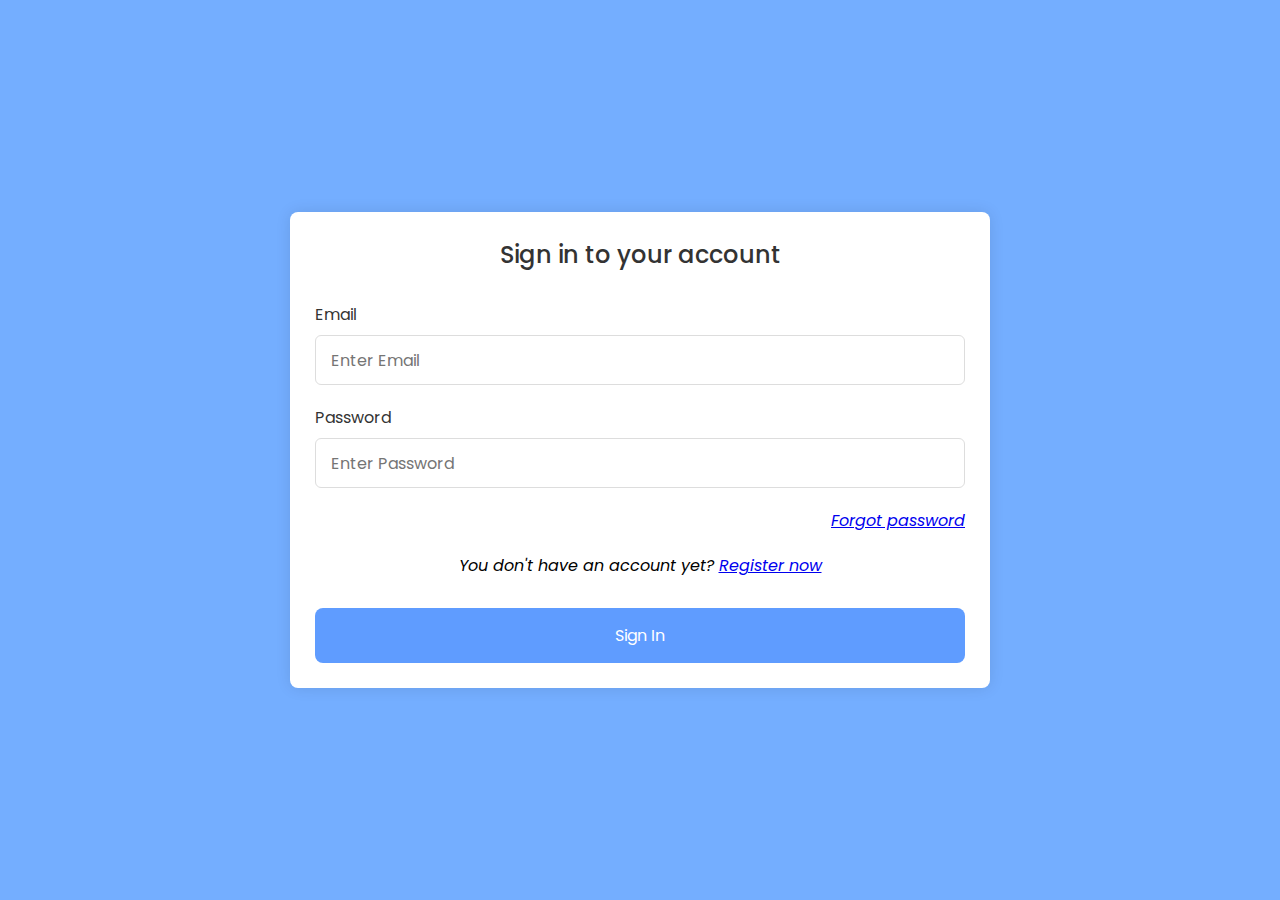
<file: index.html>
<!DOCTYPE html>
<html lang="en">

<head>
    <meta charset="UTF-8" />
    <meta name="viewport" content="width=device-width, initial-scale=1.0" />
    <meta http-equiv="X-UA-Compatible" content="ie=edge" />
    <link rel="stylesheet" href="include/form.css" />
    <style>
        /* Pop-up styles */
        .popup {
            display: none; /* Ẩn mặc định */
            position: fixed;
            top: 50%;
            left: 50%;
            transform: translate(-50%, -50%);
            background-color: white;
            padding: 20px;
            box-shadow: 0 0 10px rgba(0, 0, 0, 0.1);
            z-index: 1000;
            border-radius: 10px;
            text-align: center;
        }

        .popup.active {
            display: block; /* Hiển thị pop-up khi có class 'active' */
        }

        .popup button {
            margin-top: 10px;
            padding: 5px 10px;
            border: none;
            background-color: #4CAF50;
            color: white;
            border-radius: 5px;
            cursor: pointer;
        }

        .popup-overlay {
            display: none; /* Ẩn overlay mặc định */
            position: fixed;
            top: 0;
            left: 0;
            width: 100%;
            height: 100%;
            background: rgba(0, 0, 0, 0.5);
            z-index: 999;
        }

        .popup-overlay.active {
            display: block; /* Hiển thị overlay khi có class 'active' */
        }
    </style>
</head>

<body>
    <section class="container">
        <header>Sign in to your account</header>
        <!-- thay # bằng thành file php để xử lý form -->

        <!-- Pop-up thông báo -->
        <div class="popup-overlay" id="popup-overlay"></div>
        <div class="popup" id="popup">
            <p id="popup-message">Invalid email or password!</p>
            <button onclick="closePopup()">Close</button>
        </div>

        <form action="include/sign_in.php" method="post" class="form">
            <div class="input-box">
                <label>Email</label>
                <input type="email" name="email" placeholder="Enter Email" required />
            </div>

            <div class="input-box">
                <label>Password</label>
                <input type="password" name="password" placeholder="Enter Password" required />
            </div>

            <div style="text-align: right; padding-top: 20px;">
                <p style="font-style: italic;"><a href="forgot_pass.html">Forgot password</a></span></p>
            </div>

            <div style="text-align: center; padding-top: 20px;">
                <p style="font-style: italic;">You don't have an account yet? <a href="sign_up.html">Register now</a></span></p>
            </div>

            <button type="submit" style="border-radius: 8px;">Sign In</button>
        </form>
    </section>

    <script>
        // Hàm để hiển thị pop-up
        function showPopup(message) {
            document.getElementById('popup-message').innerText = message;
            document.getElementById('popup').classList.add('active');
            document.getElementById('popup-overlay').classList.add('active');
        }

        // Hàm để đóng pop-up
        function closePopup() {
            document.getElementById('popup').classList.remove('active');
            document.getElementById('popup-overlay').classList.remove('active');
        }

        // Kiểm tra query string để hiển thị lỗi
        window.onload = function () {
            const urlParams = new URLSearchParams(window.location.search);
            const error = urlParams.get('error');

            if (error) {
                let message = '';
                if (error === 'wrong_password') {
                    message = 'Wrong password!';
                } else if (error === 'email_not_found') {
                    message = 'Email does not exist!';
                }
                showPopup(message);
            }
        };
    </script>
</body>

</html>
</file>
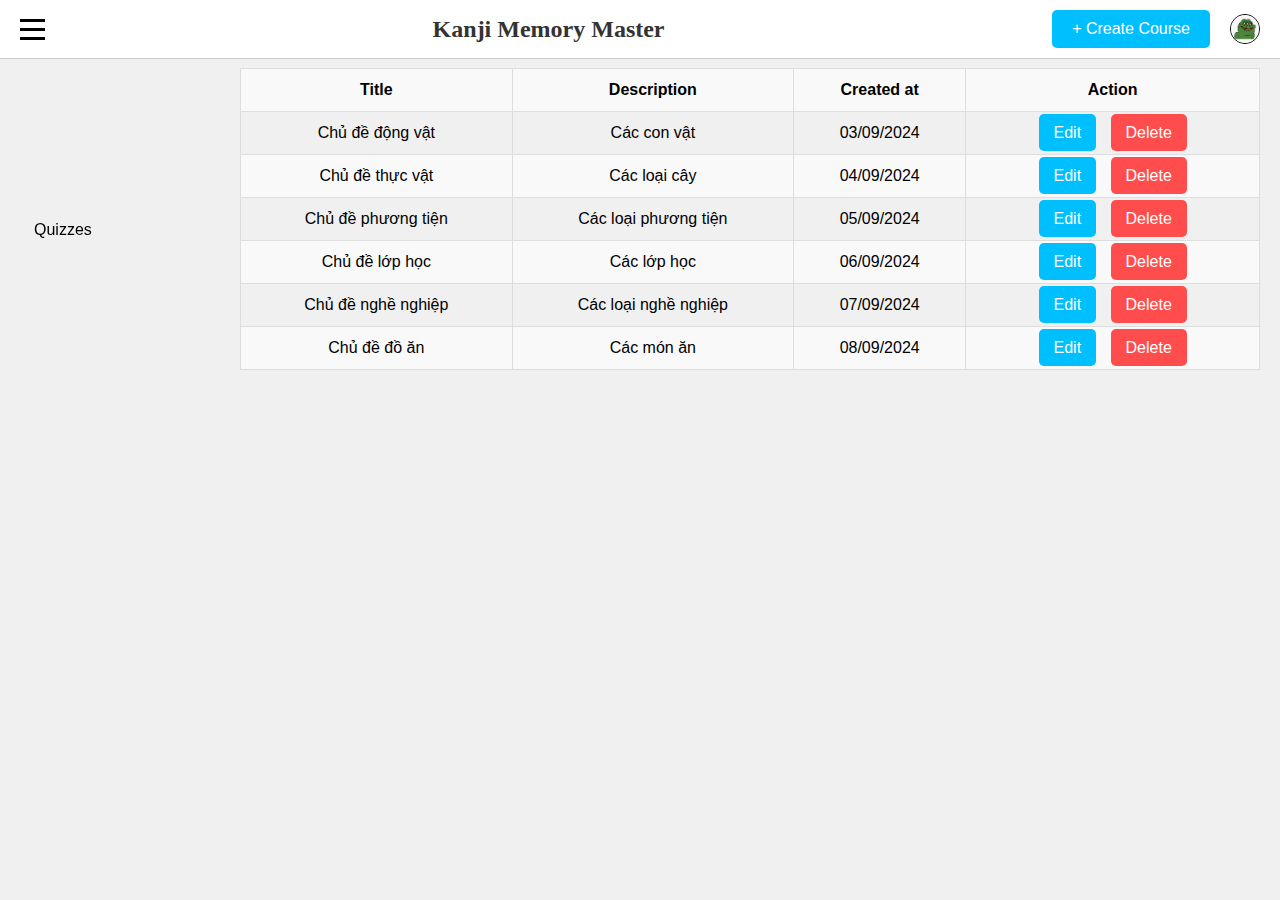
<file: ad_course.html>
<!DOCTYPE html>
<html lang="en">

<head>
    <meta charset="UTF-8">
    <meta name="viewport" content="width=device-width, initial-scale=1.0">
    <title>Kanji Memory Master</title>
    <link rel="stylesheet" href="include/HomePage.css">
    <link href="https://fonts.googleapis.com/icon?family=Material+Icons" rel="stylesheet">
    <style>
        /* CSS bổ sung cho bảng quản lý Course */
        .course-management {
            margin-left: 220px;
            padding: 20px;
        }

        table {
            width: 100%;
            border-collapse: collapse;
            margin-top: 20px;
        }

        table th, table td {
            padding: 12px 15px;
            border: 1px solid #ddd;
            text-align: center;
        }

        table th {
            background-color: #f9f9f9;
        }

        .btn {
            padding: 10px 15px;
            margin: 5px;
            border-radius: 5px;
            cursor: pointer;
            text-decoration: none;
        }

        .btn-edit {
            background-color: #00bfff;
            color: white;
        }

        .btn-delete {
            background-color: #ff4d4d;
            color: white;
        }

        .edit-course-section {
            margin-left: 220px;
            padding: 20px;
            display: none;
        }

        .edit-course-section input[type="text"] {
            width: 100%;
            padding: 10px;
            margin: 10px 0;
        }

        .btn-done {
            background-color: #2ecc71;
            color: white;
        }
    </style>
</head>

<body>
    <header>
        <div class="menu-icon" onclick="toggleMenu()">
            <div class="bar"></div>
            <div class="bar"></div>
            <div class="bar"></div>
        </div>
        <h1 class="title">Kanji Memory Master</h1>
        <a href="create_course.html"><button class="create-course">+ Create Course</button></a>
        <div class="user-icon" onclick="toggleDropdown()">
            <img style="width: 30px; height: 30px; border-radius: 50%; border: 1px solid black;" src="assets/hehe.jpg" alt="Profile Image">
            <div id="dropdown-menu" class="dropdown-menu">
                <a href="account_info.php" class="dropdown-item">
                    <span class="material-icons">person</span> Information
                </a>
                <a href="index.html" class="dropdown-item">
                    <span class="material-icons">logout</span>Log out
                </a>
            </div>
        </div>

    </header>

    <nav class="sidebar" id="sidebar">
        <ul>
            <li class="active" onclick="showSection('home')"><span class="material-icons">home</span> Home</li>
            <li onclick="showSection('library')"><span class="material-icons">folder</span> Your library</li>
            <p>Learn</p>
            <li onclick="showSection('quizzes')"><span class="material-icons">inventory_2</span> Quizzes</li>
        </ul>
    </nav>

    <main class="course-management" id="course-section">
        <h2>Course Management</h2>
        <table>
            <thead>
                <tr>
                    <th>Title</th>
                    <th>Description</th>
                    <th>Created at</th>
                    <th>Action</th>
                </tr>
            </thead>
            <tbody id="courseTableBody">
                <!-- Dữ liệu sẽ được thêm bằng JavaScript -->
            </tbody>
        </table>
    </main>

    <!-- Phần chỉnh sửa chi tiết khóa học -->
    <div class="edit-course-section" id="edit-course-section">
        <h2>Edit Course</h2>
        <label for="edit-title">Title:</label>
        <input type="text" id="edit-title"><br>
        <label for="edit-description">Description:</label>
        <input type="text" id="edit-description"><br>
        <button class="btn btn-done" onclick="saveEdit()">Done</button>
    </div>

    <script>
        let editIndex = -1;  // Biến lưu trữ chỉ số khóa học đang chỉnh sửa

        function toggleDropdown() {
            var dropdownMenu = document.getElementById("dropdown-menu");
            if (dropdownMenu.style.display === "block") {
                dropdownMenu.style.display = "none";
            } else {
                dropdownMenu.style.display = "block";
            }
        }

        // Close the dropdown when clicking outside
        window.onclick = function (event) {
            if (!event.target.closest('.user-icon')) {
                var dropdownMenu = document.getElementById("dropdown-menu");
                if (dropdownMenu.style.display === "block") {
                    dropdownMenu.style.display = "none";
                }
            }
        }

        // Toggle Sidebar Menu
        function toggleMenu() {
            var sidebar = document.getElementById("sidebar");
            sidebar.classList.toggle("active");
        }

        // Tạo dữ liệu cho bảng Course
        const courses = [
            { title: 'Chủ đề động vật', description: 'Các con vật', createdAt: '03/09/2024' },
            { title: 'Chủ đề thực vật', description: 'Các loại cây', createdAt: '04/09/2024' },
            { title: 'Chủ đề phương tiện', description: 'Các loại phương tiện', createdAt: '05/09/2024' },
            { title: 'Chủ đề lớp học', description: 'Các lớp học', createdAt: '06/09/2024' },
            { title: 'Chủ đề nghề nghiệp', description: 'Các loại nghề nghiệp', createdAt: '07/09/2024' },
            { title: 'Chủ đề đồ ăn', description: 'Các món ăn', createdAt: '08/09/2024' }
        ];

        // Hàm hiển thị danh sách khóa học
        function renderCourseTable() {
            const tableBody = document.getElementById('courseTableBody');
            tableBody.innerHTML = '';

            courses.forEach((course, index) => {
                const row = `
                    <tr>
                        <td>${course.title}</td>
                        <td>${course.description}</td>
                        <td>${course.createdAt}</td>
                        <td>
                            <a href="#" class="btn btn-edit" onclick="editCourse(${index})">Edit</a>
                            <a href="#" class="btn btn-delete" onclick="deleteCourse(${index})">Delete</a>
                        </td>
                    </tr>
                `;
                tableBody.innerHTML += row;
            });
        }

        // Hàm chuyển sang giao diện chỉnh sửa
        function editCourse(index) {
            editIndex = index;
            document.getElementById('edit-title').value = courses[index].title;
            document.getElementById('edit-description').value = courses[index].description;

            document.getElementById('course-section').style.display = 'none';
            document.getElementById('edit-course-section').style.display = 'block';
        }

        // Hàm lưu thay đổi khóa học
        function saveEdit() {
            const newTitle = document.getElementById('edit-title').value;
            const newDescription = document.getElementById('edit-description').value;

            if (newTitle && newDescription) {
                courses[editIndex].title = newTitle;
                courses[editIndex].description = newDescription;
                renderCourseTable();

                document.getElementById('edit-course-section').style.display = 'none';
                document.getElementById('course-section').style.display = 'block';
            }
        }

        // Hàm xóa khóa học
        function deleteCourse(index) {
            if (confirm('Are you sure you want to delete this course?')) {
                courses.splice(index, 1);
                renderCourseTable();
            }
        }

        // Hiển thị bảng khóa học khi trang được tải
        renderCourseTable();
    </script>
</body>

</html>
</file>
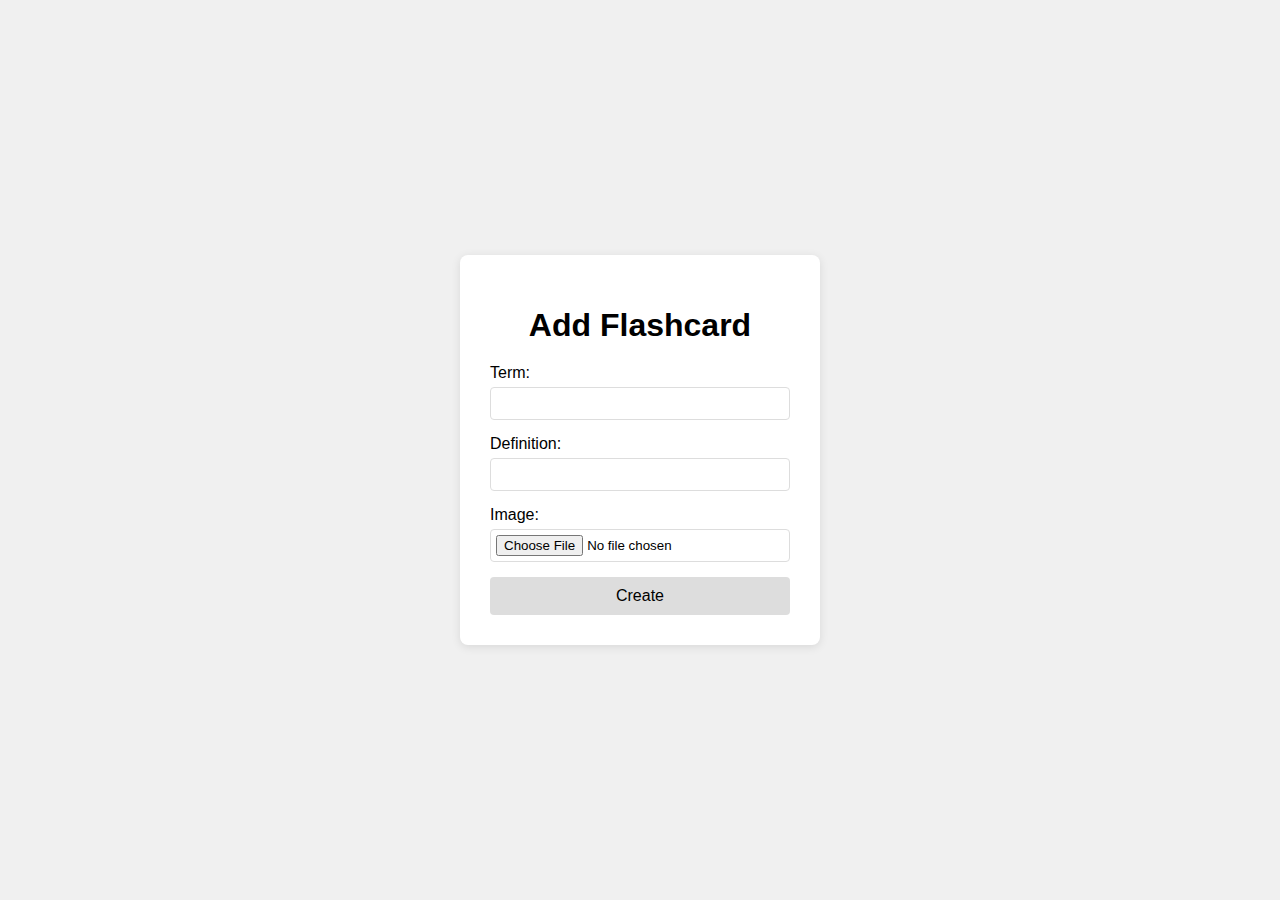
<file: add_flashcard.html>
<!DOCTYPE html>
<html lang="en">
<head>
    <meta charset="UTF-8">
    <meta name="viewport" content="width=device-width, initial-scale=1.0">
    <title>Add Flashcard - Kanji Memory Master</title>
    <style>
        body {
            font-family: Arial, sans-serif;
            display: flex;
            justify-content: center;
            align-items: center;
            height: 100vh;
            margin: 0;
            background-color: #f0f0f0;
        }
        .container {
            background-color: white;
            padding: 30px;
            border-radius: 8px;
            box-shadow: 0 2px 10px rgba(0, 0, 0, 0.1);
            width: 300px;
        }
        h1 {
            text-align: center;
            margin-bottom: 20px;
        }
        label {
            display: block;
            margin-bottom: 5px;
        }
        input[type="text"], input[type="file"] {
            width: 100%;
            padding: 8px;
            margin-bottom: 15px;
            border: 1px solid #ddd;
            border-radius: 4px;
            box-sizing: border-box;
        }
        input[type="file"] {
            padding: 5px;
        }
        .btn {
            display: block;
            width: 100%;
            padding: 10px;
            background-color: #ddd;
            color: black;
            border: none;
            border-radius: 4px;
            cursor: pointer;
            font-size: 16px;
        }
        .btn:hover {
            background-color: rgb(151, 86, 255);
        }
    </style>
</head>
<body>
    <div class="container">
        <h1>Add Flashcard</h1>
        <form id="addFlashcardForm" action="process_flashcard.php" method="POST" enctype="multipart/form-data">
            <label for="term">Term:</label>
            <input type="text" id="term" name="term" required>
             
            <label for="definition">Definition:</label>
            <input type="text" id="definition" name="definition" required>
            
            <label for="image">Image:</label>
            <input type="file" id="image" name="image" accept="image/*">
            
            <button class="btn btn-success">Create</button>
        </form>
    </div>

    <script>
        document.getElementById('addFlashcardForm').addEventListener('submit', function(e) {
        });
    </script>
</body>
</html>
</file>
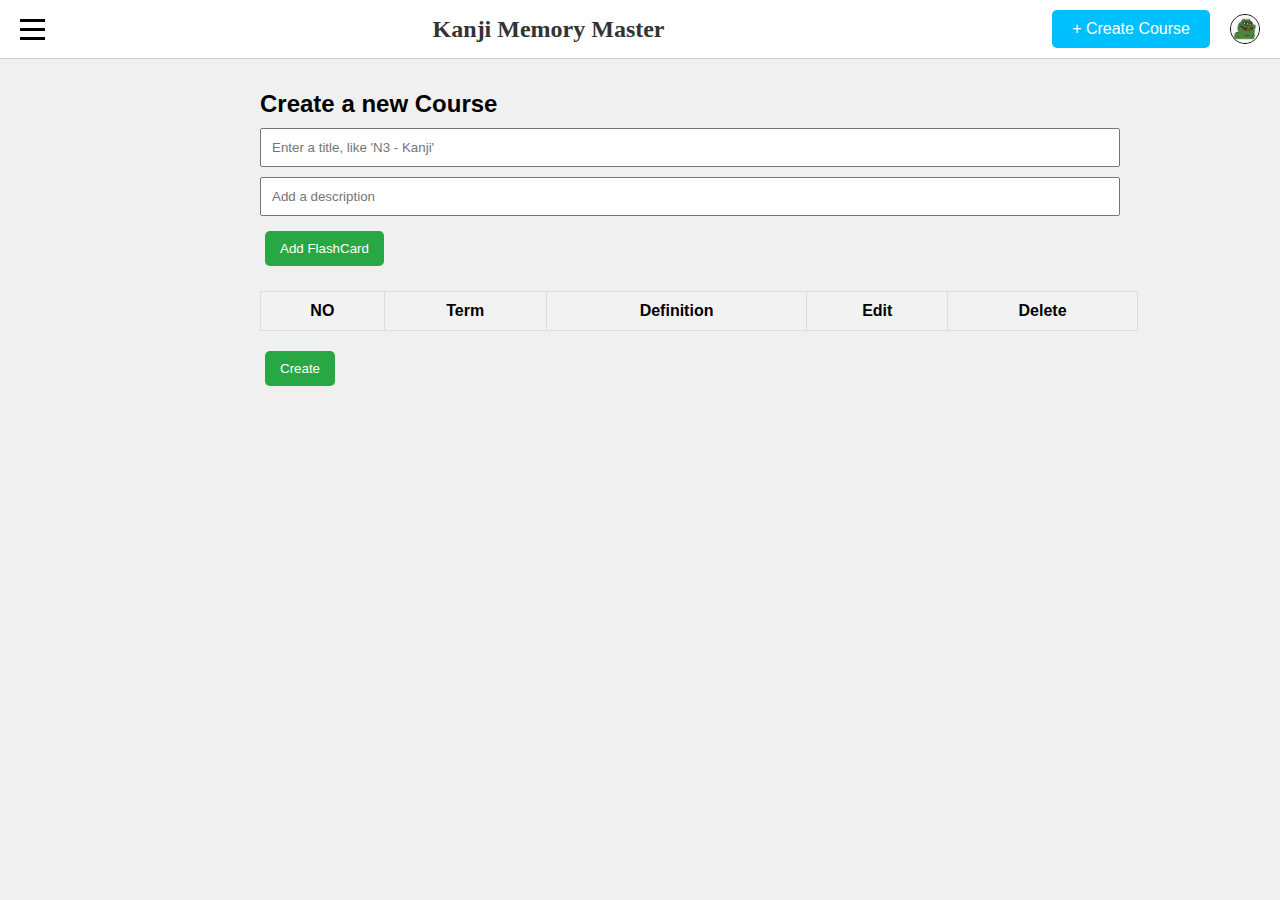
<file: create_course.html>
<!DOCTYPE html>
<html lang="en">

<head>
    <meta charset="UTF-8">
    <meta name="viewport" content="width=device-width, initial-scale=1.0">
    <title>Kanji Memory Master</title>
    <link rel="stylesheet" href="include/course.css" />
    <link rel="stylesheet" href="include/HomePage.css">
    <link href="https://fonts.googleapis.com/icon?family=Material+Icons" rel="stylesheet">

    <style>
        table {
            width: 100%;
            margin-top: 20px;
            border-collapse: collapse;
        }

        table,
        th,
        td {
            border: 1px solid black;
        }

        th,
        td {
            padding: 10px;
            text-align: center;
        }

        .icon-button {
            border: none;
            background: none;
            cursor: pointer;
            font-size: 1.2em;
        }

        .edit-input {
            width: 100%;
            padding: 5px;
        }

        .btn {
            padding: 10px 15px;
            margin: 5px;
            border-radius: 5px;
            cursor: pointer;
        }

        .btn-primary {
            background-color: #007bff;
            color: white;
        }

        .btn-success {
            background-color: #28a745;
            color: white;
        }

        .container {
            width: 100%;
            margin: auto;
        }

        header,
        nav,
        main {
            margin-bottom: 20px;
        }
    </style>
</head>

<body>
    <div class="container">
        <header>
            <div class="menu-icon" onclick="toggleMenu()">
                <div class="bar"></div>
                <div class="bar"></div>
                <div class="bar"></div>
            </div>
            <h1 class="title">Kanji Memory Master</h1>
            <a href="create_course.html"><button class="create-course">+ Create Course</button></a>
            <div class="user-icon" onclick="toggleDropdown()">
                <img style="width: 30px; height: 30px; border-radius: 50%; border: 1px solid black;"
                    src="assets/hehe.jpg" alt="Profile Image">
                <div id="dropdown-menu" class="dropdown-menu">
                    <a href="account_info.php" class="dropdown-item">
                        <span class="material-icons">person</span> Information
                    </a>
                    <a href="index.html" class="dropdown-item">
                        <span class="material-icons">logout</span>Log out
                    </a>
                </div>
            </div>
        </header>

        <nav class="sidebar" id="sidebar">
            <ul>
                <a href="HomePage.html">
                    <li class="active" onclick="showSection('home')"><span class="icon"></span> Home</li>
                </a>
                <li onclick="showSection('library')"><span class="icon"></span> Your library</li>
                <p>Learn</p>
                <li onclick="showSection('quizzes')"><span class="icon"></span> Quizzes</li>
            </ul>
        </nav>
        <main style="margin-top: 50px;">
            <div class="box">
                <h2>Create a new Course</h2>
                <input type="text" placeholder="Enter a title, like 'N3 - Kanji'">
                <input type="text" placeholder="Add a description">
                <a href="add_flashcard.html"><button class="btn btn-success" id="addFlashCardBtn">Add
                        FlashCard</button></a>

                <table>
                    <thead>
                        <tr>
                            <th>NO</th>
                            <th>Term</th>
                            <th>Definition</th>
                            <th>Edit</th>
                            <th>Delete</th>
                        </tr>
                    </thead>
                    <tbody id="flashcardTableBody">
                    </tbody>
                </table>

                <button class="btn btn-success" style="margin-top: 20px;">Create</button>
            </div>
        </main>
    </div>

    <script>
        function toggleDropdown() {
            var dropdownMenu = document.getElementById("dropdown-menu");
            dropdownMenu.style.display = dropdownMenu.style.display === "block" ? "none" : "block";
        }

        window.onclick = function (event) {
            if (!event.target.closest('.user-icon')) {
                var dropdownMenu = document.getElementById("dropdown-menu");
                if (dropdownMenu.style.display === "block") {
                    dropdownMenu.style.display = "none";
                }
            }
        }

        async function fetchFlashcards() {
            try {
                let response = await fetch('fetch_flashcard.php');
                if (!response.ok) {
                    throw new Error(`HTTP error! status: ${response.status}`);
                }

                let data = await response.json();
                if (data.error) {
                    console.error('Error:', data.error);
                    alert(data.error);
                    return;
                }

                renderTable(data);
            } catch (error) {
                console.error('Error fetching flashcards:', error);
                alert('Failed to load flashcards. Please try again later.');
            }
        }

        window.onload = fetchFlashcards;

        function renderTable(flashcards) {
            const tableBody = document.getElementById('flashcardTableBody');
            tableBody.innerHTML = '';

            if (flashcards.length === 0) {
                tableBody.innerHTML = '<tr><td colspan="5">No flashcards available.</td></tr>';
                return;
            }

            flashcards.forEach((flashcard, index) => {
                const row = `
                    <tr>
                        <td>${index + 1}</td>
                        <td><span class="term">${flashcard.term}</span></td>
                        <td><span class="definition">${flashcard.definition}</span></td>
                        <td><button class="icon-button" onclick="editFlashcard(${flashcard.flashcard_id})">✏️</button></td>
                        <td><button class="icon-button" onclick="deleteFlashcard(${flashcard.flashcard_id})">🗑️</button></td>
                    </tr>
                `;
                tableBody.innerHTML += row;
            });
        }

        function editFlashcard(flashcard_id) {
            // Redirect to the edit page with the flashcard ID as a query parameter
            window.location.href = `edit_flashcard.html?flashcard_id=${flashcard_id}`;
        }
        function deleteFlashcard(id) {
            if (confirm("Are you sure you want to delete this flashcard?")) {
                const formData = new FormData();
                formData.append('action', 'delete');
                formData.append('flashcard_id', id);  // Sending flashcard_id

                fetch('process_flashcard.php', {
                    method: 'POST',
                    body: formData
                })
                    .then(response => response.text())  // Convert the response to text or .json() for JSON
                    .then(data => {
                        console.log("Deleting flashcard with ID:", id);
                        console.log('Response from server:', data);  // Log the response from the server
                        if (data.includes('Record deleted successfully')) {  // Check for success message
                            fetchFlashcards();  // Reload the flashcards after deletion
                        } else {
                            alert('Failed to delete flashcard: ' + data);
                        }
                    })
                    .catch(error => {
                        console.error('Error:', error);  // Log any errors that occur during the fetch
                        alert('An error occurred while trying to delete the flashcard.');
                    });
            }
        }



        function toggleMenu() {
            var sidebar = document.getElementById("sidebar");
            var container = document.getElementById("container");
            sidebar.classList.toggle("active");
            container.classList.toggle("menu-active");
        }

        function showSection(section) {
            document.getElementById("home-section").style.display = "none";
            document.getElementById("library-section").style.display = "none";
            document.getElementById("quizzes-section").style.display = "none";
            document.getElementById("quiz-screen-section").style.display = "none";

            document.getElementById(section + "-section").style.display = "block";
        }
    </script>
</body>

</html>
</file>
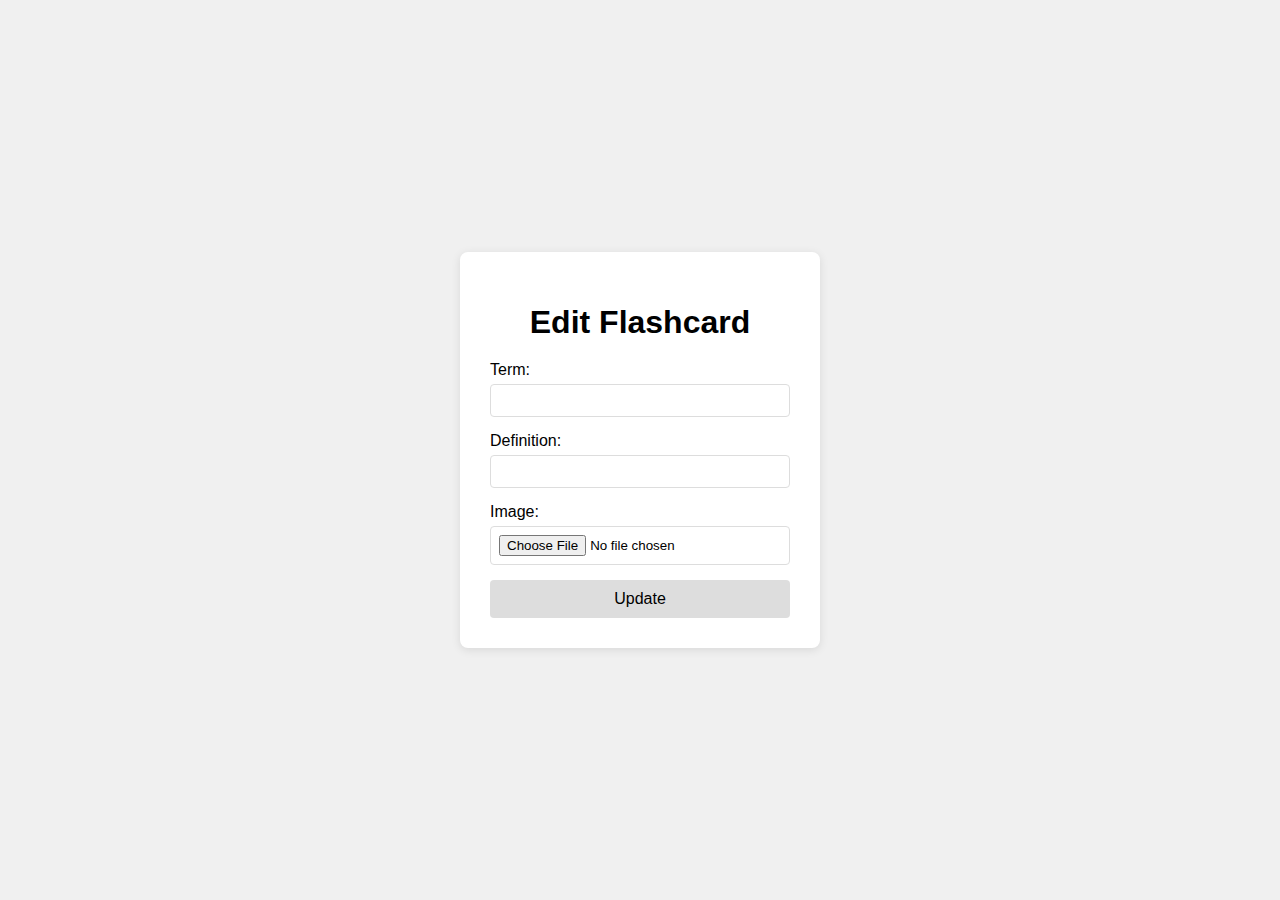
<file: edit_flashcard.html>
<!DOCTYPE html>
<html lang="en">

<head>
    <meta charset="UTF-8">
    <meta name="viewport" content="width=device-width, initial-scale=1.0">
    <title>Edit Flashcard - Kanji Memory Master</title>
    <style>
        body {
            font-family: Arial, sans-serif;
            display: flex;
            justify-content: center;
            align-items: center;
            height: 100vh;
            margin: 0;
            background-color: #f0f0f0;
        }

        .container {
            background-color: white;
            padding: 30px;
            border-radius: 8px;
            box-shadow: 0 2px 10px rgba(0, 0, 0, 0.1);
            width: 300px;
        }

        h1 {
            text-align: center;
            margin-bottom: 20px;
        }

        label {
            display: block;
            margin-bottom: 5px;
        }

        input[type="text"],
        input[type="file"] {
            width: 100%;
            padding: 8px;
            margin-bottom: 15px;
            border: 1px solid #ddd;
            border-radius: 4px;
            box-sizing: border-box;
        }

        .btn {
            display: block;
            width: 100%;
            padding: 10px;
            background-color: #ddd;
            color: black;
            border: none;
            border-radius: 4px;
            cursor: pointer;
            font-size: 16px;
        }

        .btn:hover {
            background-color: rgb(151, 86, 255);
        }
    </style>
</head>

<body>
    <div class="container">
        <h1>Edit Flashcard</h1>
        <form id="editFlashcardForm" action="process_flashcard.php" method="POST" enctype="multipart/form-data">
            <input type="hidden" id="flashcard_id" name="id"> <!-- Hidden field for flashcard ID -->
            <input type="hidden" name="action" value="edit"> <!-- Hidden field for action -->

            <label for="term">Term:</label>
            <input type="text" id="term" name="f_term" required>

            <label for="definition">Definition:</label>
            <input type="text" id="definition" name="f_definition" required>

            <label for="image">Image:</label>
            <input type="file" id="image" name="image" accept="image/*">

            <button class="btn btn-success" type="submit">Update</button>
        </form>
    </div>

    <script>
        // Get the flashcard ID from the query parameters
        const urlParams = new URLSearchParams(window.location.search);
        const flashcardId = urlParams.get('flashcard_id');

        // Fetch the existing flashcard details using the flashcard ID
        async function fetchFlashcardDetails(id) {
            try {
                const response = await fetch(`fetch_flashcard.php?id=${id}`);
                if (!response.ok) {
                    throw new Error('Failed to fetch flashcard details');
                }
                const flashcard = await response.json();
                console.log('Fetched flashcard details:', flashcard); // Debugging line

                // Populate the form fields with the current flashcard details
                document.getElementById('flashcard_id').value = flashcard.flashcard_id;
                document.getElementById('term').value = flashcard.term;
                document.getElementById('definition').value = flashcard.definition;
            } catch (error) {
                console.error('Error fetching flashcard details:', error);
                alert('Failed to load flashcard details. Please try again later.');
            }
        }

        if (flashcardId) {
            fetchFlashcardDetails(flashcardId);
        }
    </script>
</body>

</html>
</file>
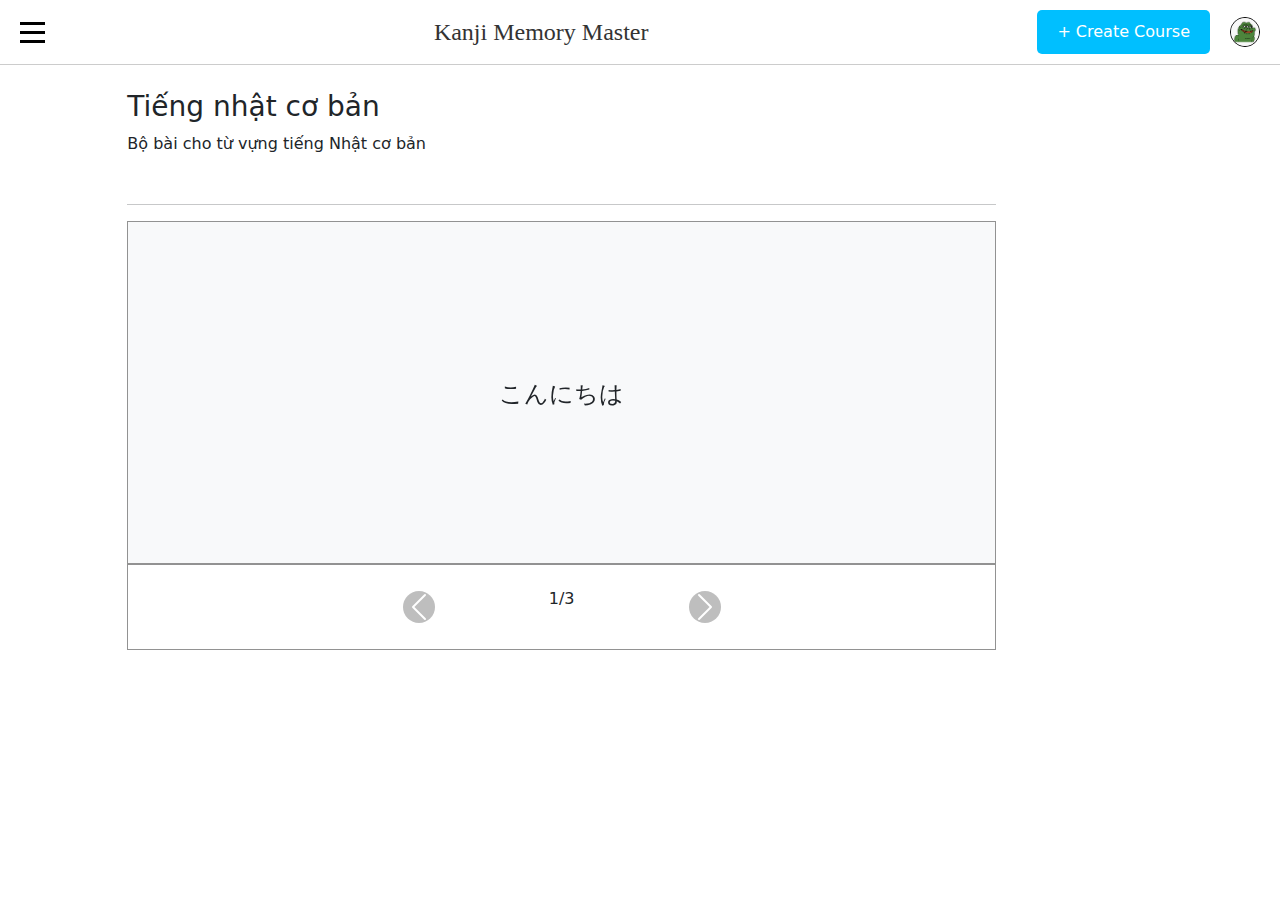
<file: flashcard.html>
<!DOCTYPE html>
<html lang="en">

<head>
    <meta charset="UTF-8">
    <meta name="viewport" content="width=device-width, initial-scale=1.0">
    <title>Kanji Memory Master</title>
    <link rel="stylesheet" href="include/HomePage.css">
    <link rel="stylesheet" href="style.css">
    <link href="https://cdn.jsdelivr.net/npm/bootstrap@5.3.3/dist/css/bootstrap.min.css" rel="stylesheet">
    <script src="https://cdn.jsdelivr.net/npm/bootstrap@5.3.3/dist/js/bootstrap.bundle.min.js"></script>
    <link rel="stylesheet" href="https://cdnjs.cloudflare.com/ajax/libs/font-awesome/5.15.4/css/all.min.css">
    <link href="https://fonts.googleapis.com/icon?family=Material+Icons" rel="stylesheet">
</head>

<style>
    .sidebar {
        position: fixed;
        left: -250px;
        top: 40px;
        width: 200px;
        height: 100%;
        background-color: #e6f7f7;
        transition: left 0.3s ease;
        z-index: 1;
    }

    .container {
        padding: 20px;
        margin-left: 0;
        transition: margin-left 0.3s ease;
        margin-top: 50px;
        /* Đẩy nội dung xuống dưới để không bị header che */
    }
</style>
<style>
    .carousel-item {
        transition: none !important;
    }
</style>
<style>
    .carousel-item {
        transition: opacity 0.5s ease-in-out;
        opacity: 0;
        position: absolute;
        width: 100%;
        top: 0;
        left: 0;
    }

    .carousel-item.active {
        opacity: 1;
        position: relative;
    }
</style>

<body>
    <header>
        <div class="menu-icon" onclick="toggleMenu()">
            <div class="bar"></div>
            <div class="bar"></div>
            <div class="bar"></div>
        </div>
        <h1 class="title">Kanji Memory Master</h1>
        <a href="create_course.html"><button class="create-course">+ Create Course</button></a>
        <div class="user-icon" onclick="toggleDropdown()">
            <img style="width: 30px; height: 30px; border-radius: 50%; border: 1px solid black;" src="assets/hehe.jpg"
                alt="Profile Image">
            <div id="dropdown-menu" class="dropdown-menu">
                <a href="account_info.php" class="dropdown-item">
                    <span class="material-icons">person</span> Information
                </a>
                <a href="index.html" class="dropdown-item">
                    <span class="material-icons">logout</span>Log out
                </a>
            </div>
        </div>
    </header>

    <nav class="sidebar" id="sidebar">
        <ul>
            <a href="HomePage.html?section=home">
                <li class="active"><span class="icon"></span> Home</li>
            </a>
            <a href="HomePage.html?section=library">
                <li><span class="icon"></span> Your library</li>
            </a>
            <p>Learn</p>
            <a href="HomePage.html?section=quizzes">
                <li><span class="icon"></span> Quizzes</li>
            </a>
        </ul>
    </nav>
    <div class="container" id="container">
        <main class="col-md-9 ms-sm-auto col-lg-10 px-md-4 content" id="main">
            <h3 id="course-title">Tiếng nhật cơ bản</h3>
            <p style="width: 100%;">Bộ bài cho từ vựng tiếng Nhật cơ bản</p>
            <p style="width: 100%;" id="course-description"></p>
            <hr>
            <div id="flashCard" class="carousel slide" data-bs-ride="carousel">
                <div class="carousel-inner" id="carousel-inner">
                    <!-- Các flashcard sẽ được hiển thị ở đây -->
                    <div class="carousel-item active">
                        <div class="flash-card">
                            <div class="font">
                                <p>こんにちは</p>
                            </div>
                            <div class="back">
                                <p>xin chào</p>
                            </div>
                        </div>
                    </div>
                    <div class="carousel-item">
                        <div class="flash-card">
                            <div class="font">
                                <p>ありがとう</p>
                            </div>
                            <div class="back">
                                <p>cảm ơn</p>
                            </div>
                        </div>
                    </div>
                    <div class="carousel-item">
                        <div class="flash-card">
                            <div class="font">
                                <p>さようなら</p>
                            </div>
                            <div class="back">
                                <p>tạm biệt</p>
                            </div>
                        </div>
                    </div>

                </div>

            </div>
            <div class="carousel-controls">
                <button class="carousel-control-prev" style="width: 30%;" type="button" data-bs-target="#flashCard"
                    data-bs-slide="prev">
                    <span class="carousel-control-prev-icon" aria-hidden="true"></span>
                    <span class="visually-hidden">Previous</span>
                </button>
                <p id="flashcard-count">1/1</p>
                <button class="carousel-control-next" style="width: 30%;" type="button" data-bs-target="#flashCard"
                    data-bs-slide="next">
                    <span class="carousel-control-next-icon" aria-hidden="true"></span>
                    <span class="visually-hidden">Next</span>
                </button>
            </div>
        </div>
    </div>



    <script>
        document.addEventListener('DOMContentLoaded', function () {
            let currentIndex = 0;
            const carouselItems = document.querySelectorAll('.carousel-item');
            const flashcardCount = document.getElementById('flashcard-count');

            function updateFlashcardCount() {
                flashcardCount.innerText = `${currentIndex + 1}/${carouselItems.length}`;
            }

            function showNextSlide() {
                carouselItems[currentIndex].classList.remove('active');
                currentIndex = (currentIndex + 1) % carouselItems.length;
                carouselItems[currentIndex].classList.add('active');
                updateFlashcardCount();
            }

            function showPrevSlide() {
                carouselItems[currentIndex].classList.remove('active');
                currentIndex = (currentIndex - 1 + carouselItems.length) % carouselItems.length;
                carouselItems[currentIndex].classList.add('active');
                updateFlashcardCount();
            }

            document.querySelector('.carousel-control-next').addEventListener('click', showNextSlide);
            document.querySelector('.carousel-control-prev').addEventListener('click', showPrevSlide);

            // Gán sự kiện click cho các flashcard để lật thẻ
            const flashCards = document.querySelectorAll('.flash-card');
            flashCards.forEach(flashCard => {
                flashCard.addEventListener('click', function () {
                    this.classList.toggle('flipped');
                });
            });

            updateFlashcardCount();
        });
    </script>

    <script>

        function toggleDropdown() {
            var dropdownMenu = document.getElementById("dropdown-menu");
            if (dropdownMenu.style.display === "block") {
                dropdownMenu.style.display = "none";
            } else {
                dropdownMenu.style.display = "block";
            }
        }

        // Close the dropdown when clicking outside
        window.onclick = function (event) {
            if (!event.target.closest('.user-icon')) {
                var dropdownMenu = document.getElementById("dropdown-menu");
                if (dropdownMenu.style.display === "block") {
                    dropdownMenu.style.display = "none";
                }
            }
        }


        // Toggle Sidebar Menu
        function toggleMenu() {
            var sidebar = document.getElementById("sidebar");
            var container = document.getElementById("container");
            sidebar.classList.toggle("active");
            container.classList.toggle("menu-active");
        }

        // Display section
        function showSection(section) {
            document.getElementById("home-section").style.display = "none";
            document.getElementById("library-section").style.display = "none";
            document.getElementById("quizzes-section").style.display = "none";
            document.getElementById("quiz-screen-section").style.display = "none";

            document.getElementById(section + "-section").style.display = "block";
        }

        // Show quiz screen
        function showQuizScreen() {
            showSection('quiz-screen');
        }

        function showQuiz(mode) {
            const quiz1 = document.getElementsByClassName("quiz1")[0]; // Sửa để lấy phần tử đầu tiên
            const quiz2 = document.getElementsByClassName("quiz2")[0]; // Sửa để lấy phần tử đầu tiên
            const takeQuizzes = document.getElementById("take-quizzes");
            const quizResults = document.getElementById("quiz-results");

            // Xóa active class khỏi cả hai nút
            quiz1.classList.remove('button-active');
            quiz2.classList.remove('button-active');

            if (mode === 'take') {
                takeQuizzes.style.display = "block";
                quizResults.style.display = "none";
                quiz1.classList.add('button-active'); // Thêm active cho nút take
            } else if (mode === 'results') {
                takeQuizzes.style.display = "none";
                quizResults.style.display = "block";
                quiz2.classList.add('button-active'); // Thêm active cho nút results
            }
        }

        // Get all option elements
        const options = document.querySelectorAll('.options div');

        // Add click event listener to each option
        options.forEach(option => {
            option.addEventListener('click', function () {
                // Remove 'selected' class from all options
                options.forEach(opt => opt.classList.remove('selected'));
                // Add 'selected' class to the clicked option
                this.classList.add('selected');
            });
        });




        // Add active class to clicked item
        const sidebarItems = document.querySelectorAll('.sidebar ul li');

        sidebarItems.forEach(item => {
            item.addEventListener('click', function () {
                sidebarItems.forEach(el => el.classList.remove('active'));
                this.classList.add('active');
            });
        });
    </script>

</body>

</html>
</file>
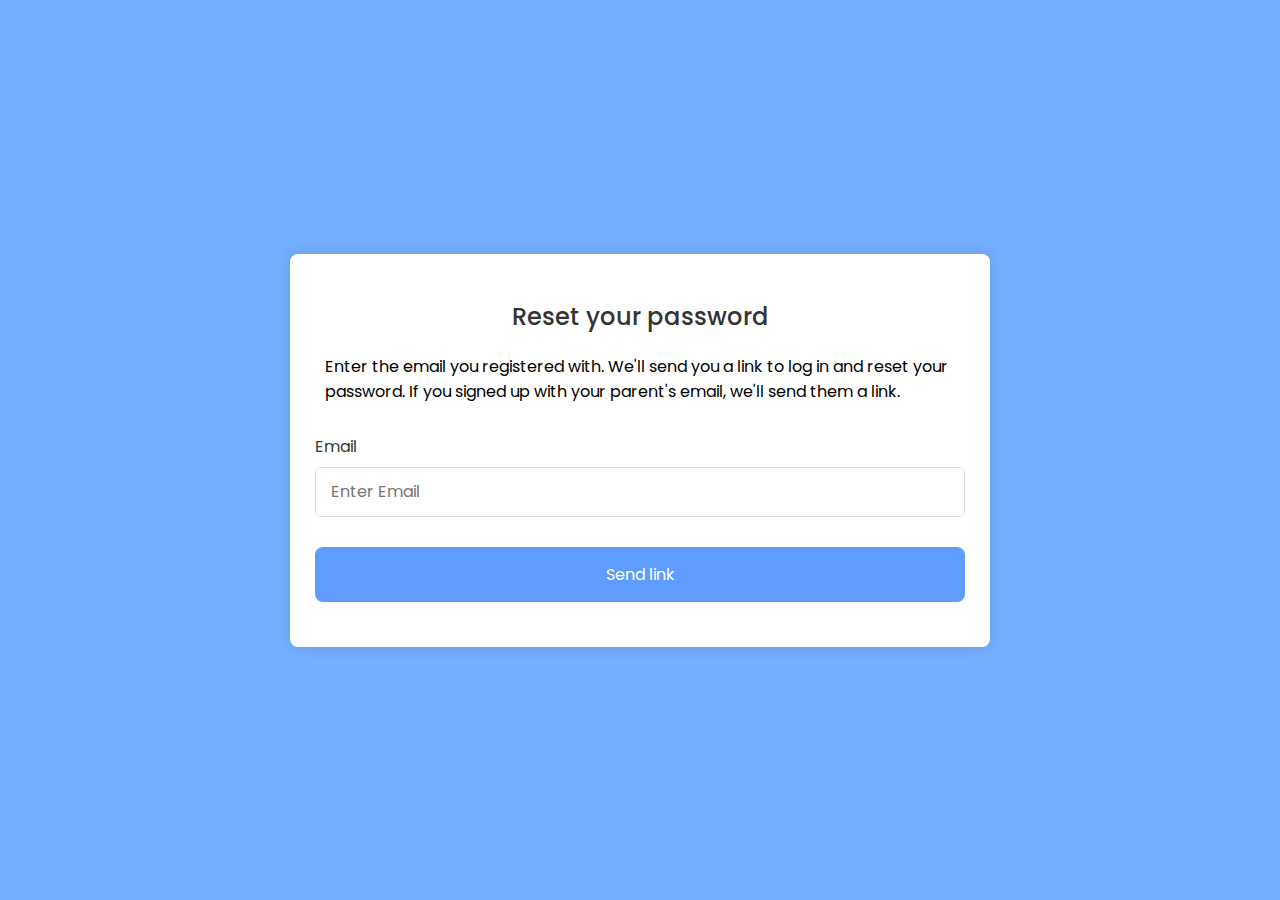
<file: forgot_pass.html>
<!DOCTYPE html>
<html lang="en">
<head>
    <meta charset="UTF-8" />
    <meta name="viewport" content="width=device-width, initial-scale=1.0" />
    <meta http-equiv="X-UA-Compatible" content="ie=edge" />
    <link rel="stylesheet" href="include/form.css" />
    <title>Reset Password</title>
</head>

<body>
    <section class="container">
        <header style="padding-top: 20px">Reset your password</header>
        <div style="padding-top: 20px; max-width: 630px; margin: 0 auto">
            <p>
                Enter the email you registered with. We'll send you a link to log in
                and reset your password. If you signed up with your parent's email,
                we'll send them a link.
            </p>
        </div>

        <!-- Form để người dùng nhập email -->
        <form id="resetPasswordForm" class="form">
            <div class="input-box">
                <label>Email</label>
                <input
                    type="text"
                    id="emailInput"
                    placeholder="Enter Email"
                    required
                />
            </div>
            <button type="button" id="sendEmailBtn" style="border-radius: 8px">
                Send link
            </button>
        </form>

        <!-- Thông báo sẽ hiển thị sau khi gửi -->
        <p id="confirmationMessage" style="color: green; padding-top: 20px"></p>
    </section>

    <!-- Script xử lý sự kiện -->
    <script>
        // Khi nhấn vào nút "Send link"
        document.getElementById("sendEmailBtn").addEventListener("click", function () {
            // Lấy giá trị email từ input
            var email = document.getElementById("emailInput").value;

            // Kiểm tra xem email có được nhập không và có định dạng hợp lệ không
            var emailPattern = /^[a-zA-Z0-9._%+-]+@gmail\.com$/; // Regex để kiểm tra email

            if (email) {
                if (emailPattern.test(email)) { // Kiểm tra định dạng email
                    // Hiển thị thông báo đã gửi link reset password
                    document.getElementById("confirmationMessage").innerHTML =
                        "A reset link has been sent to your email. Please <a href='index.html' style='color: blue; text-decoration: underline;'>click here</a> to go back to the login page.";

                    // Xóa nội dung trong ô nhập email sau khi gửi
                    document.getElementById("emailInput").value = "";
                } else {
                    // Hiển thị thông báo nếu email không hợp lệ
                    document.getElementById("confirmationMessage").textContent = "Invalid email input.";
                }
            } else {
                // Hiển thị thông báo nếu email chưa được nhập
                alert("Please enter a valid email address.");
            }
        });
    </script>
</body>
</html>
</file>
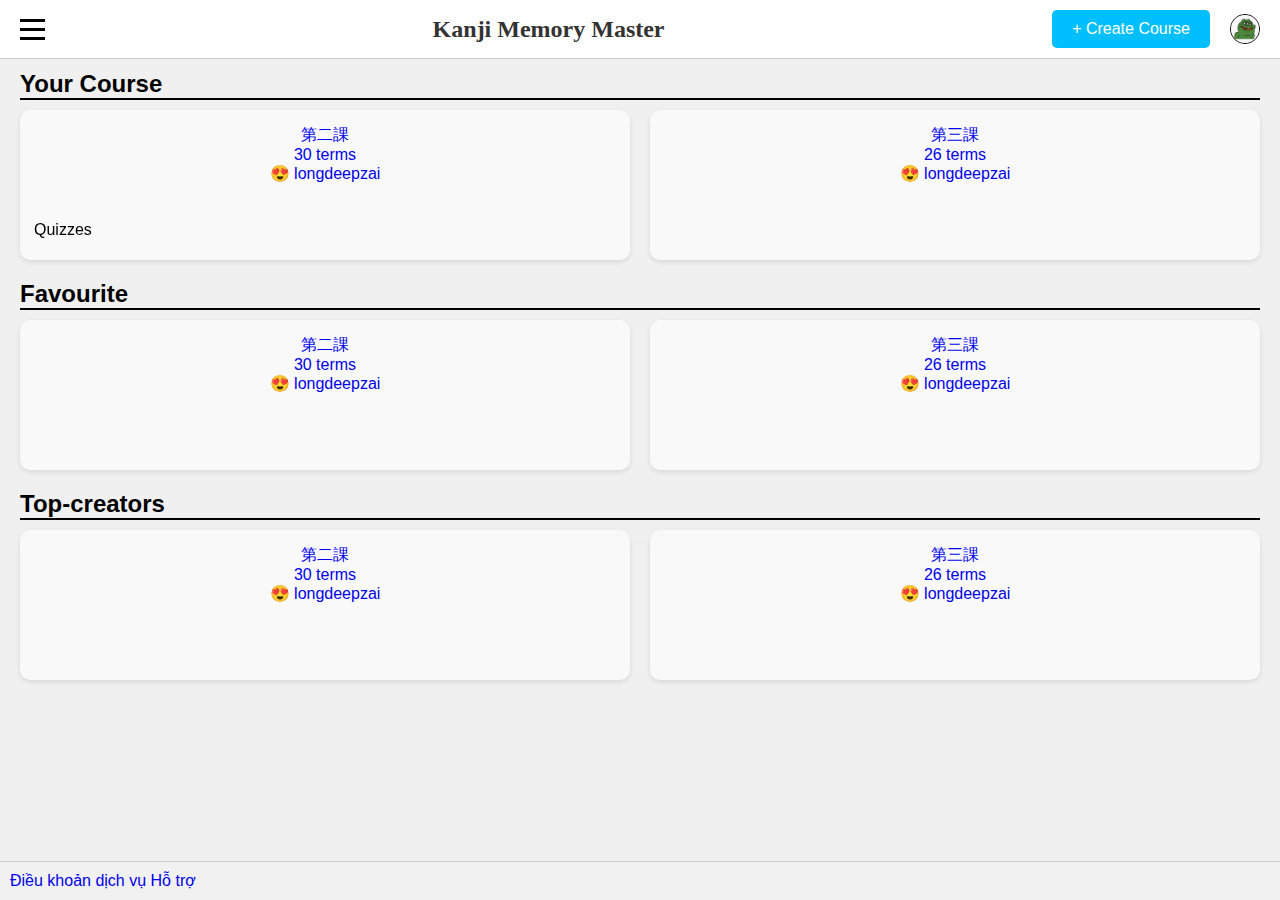
<file: HomePage.html>
<!DOCTYPE html>
<html lang="en">

<head>
    <meta charset="UTF-8">
    <meta name="viewport" content="width=device-width, initial-scale=1.0">
    <title>Kanji Memory Master</title>
    <link rel="stylesheet" href="include/HomePage.css">
    <link href="https://fonts.googleapis.com/icon?family=Material+Icons" rel="stylesheet">
</head>

<body>
    <header>
        <div class="menu-icon" onclick="toggleMenu()">
            <div class="bar"></div>
            <div class="bar"></div>
            <div class="bar"></div>
        </div>
        <h1 class="title">Kanji Memory Master</h1>
        <a href="create_course.html"><button class="create-course">+ Create Course</button></a>
        <div class="user-icon" onclick="toggleDropdown()">
            <img style="width: 30px; height: 30px; border-radius: 50%; border: 1px solid black;" src="assets/hehe.jpg"
                alt="Profile Image">
            <div id="dropdown-menu" class="dropdown-menu">
                <a href="account_info.php" class="dropdown-item">
                    <span class="material-icons">person</span> Information
                </a>
                <a href="index.html" class="dropdown-item">
                    <span class="material-icons">logout</span>Log out
                </a>
            </div>
        </div>

    </header>

    <nav class="sidebar" id="sidebar">
        <ul>
            <li class="active" onclick="showSection('home')"><span class="material-icons">home</span> Home</li>
            <li onclick="showSection('library')"><span class="material-icons">folder</span> Your library</li>
            <p>Learn</p>
            <li onclick="showSection('quizzes')"><span class="material-icons">inventory_2</span> Quizzes</li>
        </ul>
    </nav>

    <div class="container" id="container">
        <!-- Course section -->
        <main class="content" id="home-section" style="display: block;">
            <section class="course-section">
                <h2>Your Course</h2>
                <div class="course-list" id="course-list">
                    <a href="flashcard.html?deck_id=1">
                        <div class="course">第二課<br>30 terms <br>😍 longdeepzai</div>
                    </a>
                    <a href="flashcard.html?deck_id=2">
                        <div class="course">第三課<br>26 terms <br>😍 longdeepzai</div>
                    </a>
                </div>
            </section>
            <section class="favourite-section">
                <h2>Favourite</h2>
                <div class="favourite-list" id="favourite-list">
                    <a href="flashcard.html?deck_id=2">
                        <div class="course">第二課<br>30 terms <br>😍 longdeepzai</div>
                    </a>
                    <a href="flashcard.html?deck_id=3">
                        <div class="course">第三課<br>26 terms <br>😍 longdeepzai</div>
                    </a>
                </div>
            </section>
            <section class="top-creators-section">
                <h2>Top-creators</h2>
                <div class="creators-list" id="creators-list">
                    <a href="flashcard.html?deck_id=3">
                        <div class="course">第二課<br>30 terms <br>😍 longdeepzai</div>
                    </a>
                    <a href="flashcard.html?deck_id=1">
                        <div class="course">第三課<br>26 terms <br>😍 longdeepzai</div>
                    </a>
                </div>
            </section>
        </main>

        <!-- Library section  -->
        <main class="content" id="library-section" style="display: none;">
            <h2>Your Library</h2>
            <p>Content related to Your Library...</p>
        </main>

        <!-- Quizzes Section -->
        <main class="content" id="quizzes-section" style="display: none;">
            <section class="quiz-list">
                <h2>List Quizzes</h2>
                <div class="quizzes">
                    <div class="quiz-item" onclick="showQuizScreen()">Quiz 1</div>
                    <div class="quiz-item" onclick="showQuizScreen()">Quiz 2</div>
                    <div class="quiz-item" onclick="showQuizScreen()">Quiz 3</div>
                    <div class="quiz-item" onclick="showQuizScreen()">Quiz 4</div>
                    <div class="quiz-item" onclick="showQuizScreen()">Quiz 5</div>
                    <div class="quiz-item" onclick="showQuizScreen()">Quiz 6</div>
                </div>
            </section>
        </main>

        <!-- Quiz Screen -->
        <main class="content" id="quiz-screen-section" style="display: none;">
            <h2>Quiz</h2>
            <div class="quiz-header">
                <button class="quiz-tab button-active quiz1" onclick="showQuiz('take')">Take Quizzes</button>
                <button class="quiz-tab quiz2" onclick="showQuiz('results')">Show Results</button>
            </div>

            <div class="take-quizzes-body" id="take-quizzes" style="display: block;">
                <div class="quiz-detail">
                    <p>Level: N3</p>
                    <p>Questions: 1/20</p>
                    <p>Time: 15p</p>
                </div>

                <div class="quiz-question">
                    <p>Question 1: What is the Kanji for "water"?</p>
                </div>

                <div class="options">
                    <div>A: 水</div>
                    <div>B: 火</div>
                    <div>C: 土</div>
                    <div>D: 風</div>
                </div>

                <div class="quiz-footer">
                    <button>←</button>
                    <button>Submit</button>
                    <button>→</button>
                </div>
            </div>

            <div class="quiz-results" id="quiz-results" style="display: none;">
                <div class="results-table">
                    <table>
                        <thead>
                            <tr>
                                <th>STT</th>
                                <th>Exam</th>
                                <th>Point</th>
                                <th>Time</th>
                            </tr>
                        </thead>
                        <tbody>
                            <tr>
                                <td>1</td>
                                <td>Test 1</td>
                                <td>9/10</td>
                                <td>45 minute</td>
                            </tr>
                            <tr>
                                <td>2</td>
                                <td>Test 2</td>
                                <td>8/10</td>
                                <td>45 minute</td>
                            </tr>
                            <tr>
                                <td>3</td>
                                <td>Test 3</td>
                                <td>7/10</td>
                                <td>45 minute</td>
                            </tr>
                            <tr>
                                <td>4</td>
                                <td>Test 4</td>
                                <td>10/10</td>
                                <td>45 minute</td>
                            </tr>
                        </tbody>
                    </table>
                </div>
            </div>


        </main>

    </div>

    <!-- footer -->
    <footer>
        <a href="#">Điều khoản dịch vụ</a>
        <a href="#">Hỗ trợ</a>
    </footer>

    <script>
        // Function to fetch and display decks
        async function fetchDecks() {
            try {
                let response = await fetch('fetch_course.php');
                if (!response.ok) {
                    throw new Error(`HTTP error! status: ${response.status}`);
                }
                let decks = await response.json();
                displayDecks(decks);
            } catch (error) {
                console.error('Error fetching decks:', error);
            }
        }

        // Function to display decks
        function displayDecks(decks) {
            const courseList = document.getElementById('course-list');
            const favouriteList = document.getElementById('favourite-list');
            const creatorsList = document.getElementById('creators-list');
            courseList.innerHTML = '';
            favouriteList.innerHTML = '';
            creatorsList.innerHTML = '';

            decks.forEach(deck => {
                const deckElement = document.createElement('a');
                deckElement.href = `flashcard.html?deck_id=${deck.deck_id}`;
                deckElement.innerHTML = `
                    <div class="course">
                        ${deck.name}<br>${deck.term_count} terms <br>😍 ${deck.creator}
                    </div>
                `;
                courseList.appendChild(deckElement);

                // Assuming you have a way to determine favourite decks
                if (deck.is_favourite) {
                    const favouriteElement = document.createElement('a');
                    favouriteElement.href = `flashcard.html?deck_id=${deck.deck_id}`;
                    favouriteElement.innerHTML = `
                    <div class="course">${deck.name}<br>${deck.term_count} terms <br>😍 ${deck.creator}</div>
                `;
                    favouriteList.appendChild(favouriteElement);
                }

                // Assuming you have a way to determine top creators decks
                if (deck.is_top_creator) {
                    const creatorElement = document.createElement('a');
                    creatorElement.href = `flashcard.html?deck_id=${deck.deck_id}`;
                    creatorElement.innerHTML = `
                    <div class="course">${deck.name}<br>${deck.term_count} terms <br>😍 ${deck.creator}</div>
                `;
                    creatorsList.appendChild(creatorElement);
                }
            });
        }

        // Fetch and display decks on page load
        window.onload = fetchDecks;

        window.onclick = function (event) {
            if (!event.target.closest('.user-icon')) {
                var dropdownMenu = document.getElementById("dropdown-menu");
                if (dropdownMenu.style.display === "block") {
                    dropdownMenu.style.display = "none";
                }
            }
        }

    </script>
    <script>
        function toggleDropdown() {
            var dropdownMenu = document.getElementById("dropdown-menu");
            if (dropdownMenu.style.display === "block") {
                dropdownMenu.style.display = "none";
            } else {
                dropdownMenu.style.display = "block";
            }
        }

        // Close the dropdown when clicking outside
        window.onclick = function (event) {
            if (!event.target.closest('.user-icon')) {
                var dropdownMenu = document.getElementById("dropdown-menu");
                if (dropdownMenu.style.display === "block") {
                    dropdownMenu.style.display = "none";
                }
            }
        }


        // Toggle Sidebar Menu
        function toggleMenu() {
            var sidebar = document.getElementById("sidebar");
            var container = document.getElementById("container");
            sidebar.classList.toggle("active");
            container.classList.toggle("menu-active");
        }

        // Display section
        function showSection(section) {
            document.getElementById("home-section").style.display = "none";
            document.getElementById("library-section").style.display = "none";
            document.getElementById("quizzes-section").style.display = "none";
            document.getElementById("quiz-screen-section").style.display = "none";

            document.getElementById(section + "-section").style.display = "block";
        }

        // Show quiz screen
        function showQuizScreen() {
            showSection('quiz-screen');
        }

        function showQuiz(mode) {
            const quiz1 = document.getElementsByClassName("quiz1")[0]; // Sửa để lấy phần tử đầu tiên
            const quiz2 = document.getElementsByClassName("quiz2")[0]; // Sửa để lấy phần tử đầu tiên
            const takeQuizzes = document.getElementById("take-quizzes");
            const quizResults = document.getElementById("quiz-results");


            // Xóa active class khỏi cả hai nút
            quiz1.classList.remove('button-active');
            quiz2.classList.remove('button-active');

            if (mode === 'take') {
                takeQuizzes.style.display = "block";
                quizResults.style.display = "none";
                quiz1.classList.add('button-active'); // Thêm active cho nút take
            } else if (mode === 'results') {
                takeQuizzes.style.display = "none";
                quizResults.style.display = "block";
                quiz2.classList.add('button-active'); // Thêm active cho nút results
            }
        }

        window.onload = function () {
            const urlParams = new URLSearchParams(window.location.search);
            const section = urlParams.get('section') || 'home';
            showSection(section);
        }


        // Get all option elements
        const options = document.querySelectorAll('.options div');

        // Add click event listener to each option
        options.forEach(option => {
            option.addEventListener('click', function () {
                // Remove 'selected' class from all options
                options.forEach(opt => opt.classList.remove('selected'));
                // Add 'selected' class to the clicked option
                this.classList.add('selected');
            });
        });




        // Add active class to clicked item
        const sidebarItems = document.querySelectorAll('.sidebar ul li');

        sidebarItems.forEach(item => {
            item.addEventListener('click', function () {
                sidebarItems.forEach(el => el.classList.remove('active'));
                this.classList.add('active');
            });
        });
    </script>
</body>

</html>
</file>
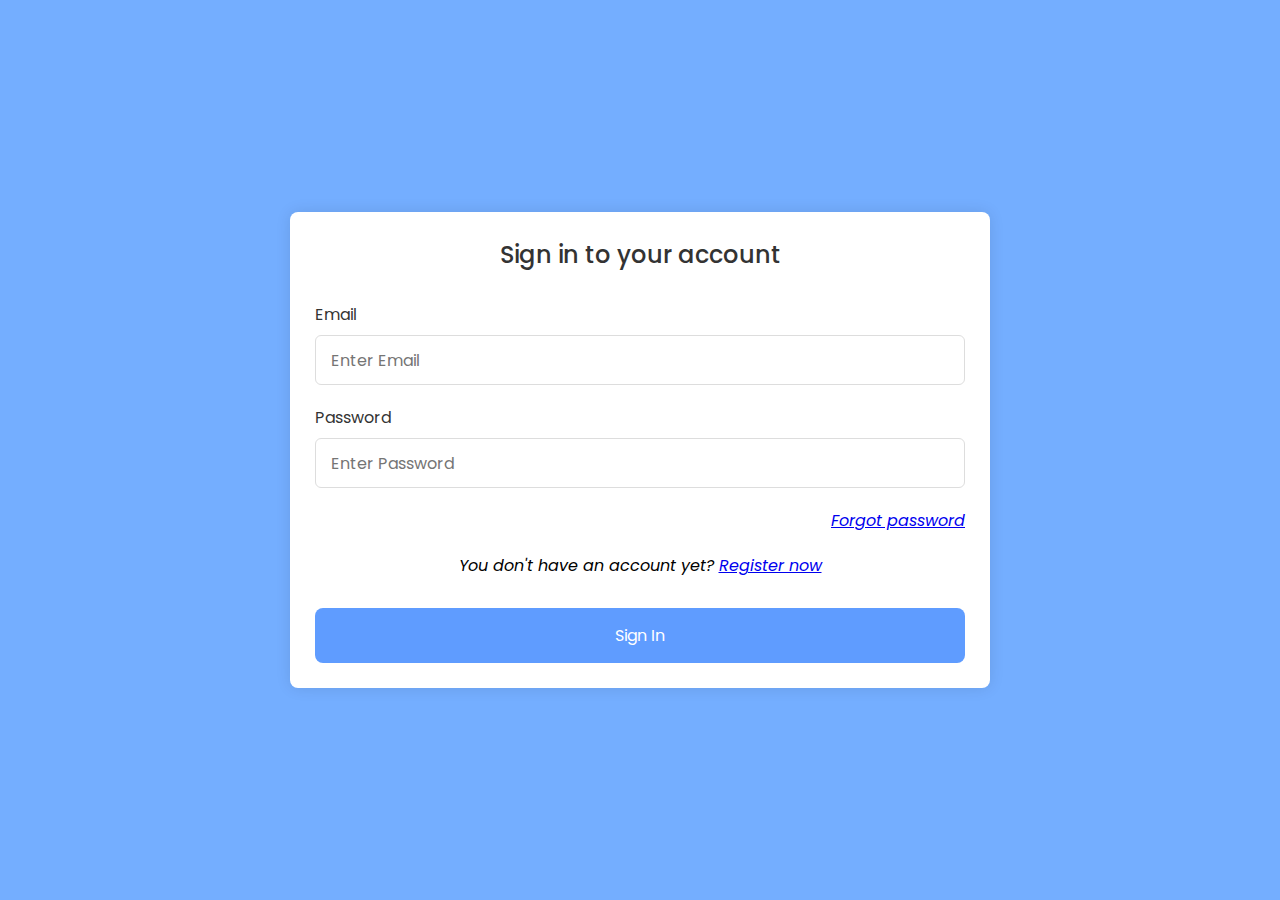
<file: sign_in.html>
<!DOCTYPE html>
<html lang="en">

<head>
    <meta charset="UTF-8" />
    <meta name="viewport" content="width=device-width, initial-scale=1.0" />
    <meta http-equiv="X-UA-Compatible" content="ie=edge" />
    <link rel="stylesheet" href="include/form.css" />
</head>

<body>
    <section class="container">
        <header>Sign in to your account</header>
        <!-- thay # bằng thành file php để xử lý form -->
        <form action="include/sign_in.php" class="form">
            <div class="input-box">
                <label>Email</label>
                <input type="email" placeholder="Enter Email" required />
            </div>

            <div class="input-box">
                <label>Password</label>
                <input type="password" placeholder="Enter Password" required />
            </div>

            <div style="text-align: right; padding-top: 20px;">
                <p style="font-style: italic;"><a href="forgot_pass.html">Forgot password</a></span></p>
            </div>

            <div style="text-align: center; padding-top: 20px;">
                <p style="font-style: italic;">You don't have an account yet? <a href="sign_up.html">Register now</a></span></p>
            </div>

            <button style="border-radius: 8px;">Sign In</button>
        </form>
    </section>
</body>

</html>
</file>
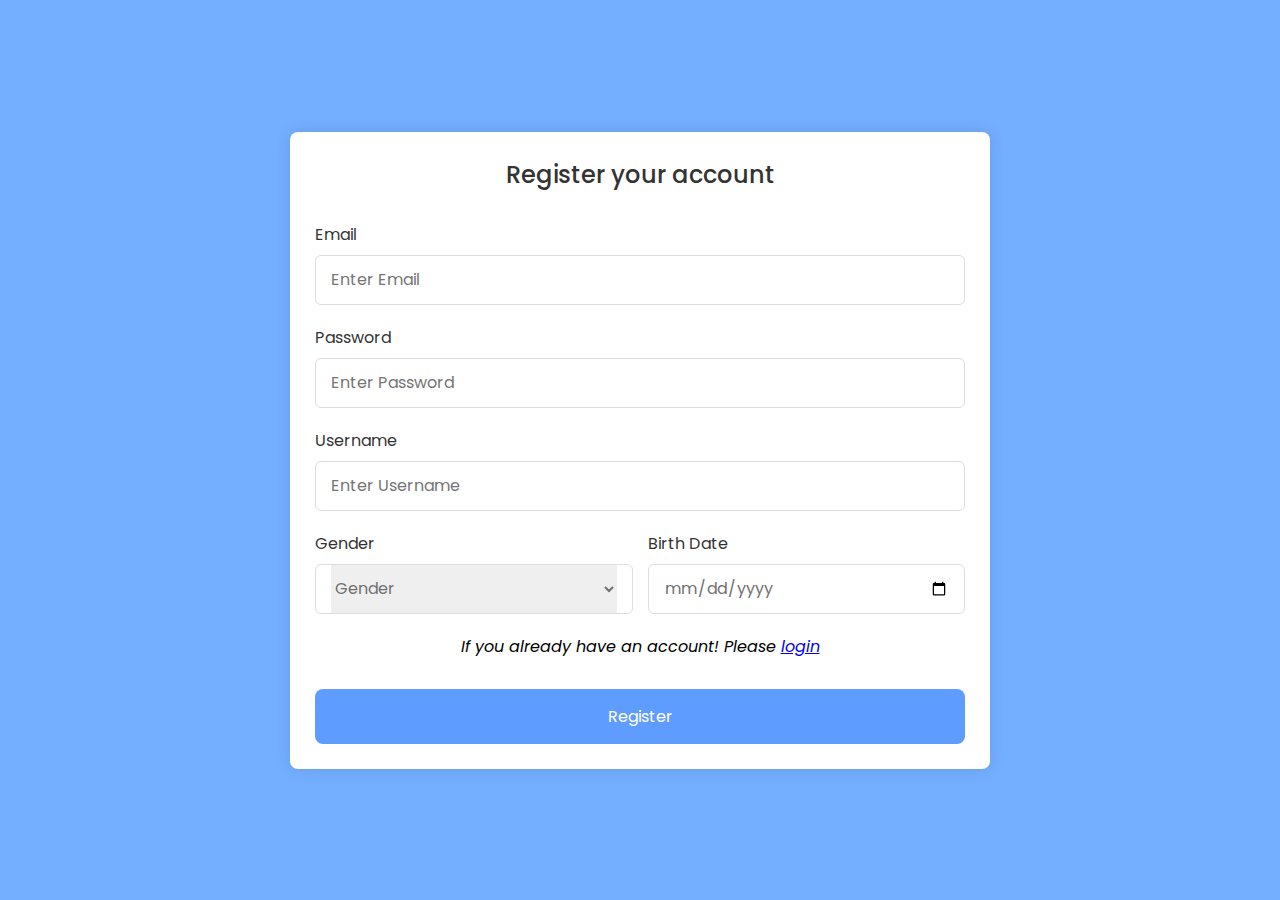
<file: sign_up.html>
<!DOCTYPE html>
<html lang="en">

<head>
    <meta charset="UTF-8" />
    <meta name="viewport" content="width=device-width, initial-scale=1.0" />
    <meta http-equiv="X-UA-Compatible" content="ie=edge" />
    <link rel="stylesheet" href="include/form.css" />
    <style>
        /* Pop-up styles */
        .popup {
            display: none; /* Ẩn mặc định */
            position: fixed;
            top: 50%;
            left: 50%;
            transform: translate(-50%, -50%);
            background-color: white;
            padding: 20px;
            box-shadow: 0 0 10px rgba(0, 0, 0, 0.1);
            z-index: 1000;
            border-radius: 10px;
            text-align: center;
        }

        .popup.active {
            display: block; /* Hiển thị pop-up khi có class 'active' */
        }

        .popup button {
            margin-top: 10px;
            padding: 5px 10px;
            border: none;
            background-color: #4CAF50;
            color: white;
            border-radius: 5px;
            cursor: pointer;
        }

        .popup .close {
            background-color: red; /* Nút đóng màu đỏ */
        }

        .popup-overlay {
            display: none; /* Ẩn overlay mặc định */
            position: fixed;
            top: 0;
            left: 0;
            width: 100%;
            height: 100%;
            background: rgba(0, 0, 0, 0.5);
            z-index: 999;
        }

        .popup-overlay.active {
            display: block; /* Hiển thị overlay khi có class 'active' */
        }
    </style>
</head>

<body>
    <section class="container">
        <header>Register your account</header>
        <form action="include/sign_up.php" method="post" class="form">
            <div class="input-box">
                <label>Email</label>
                <input type="email" name="email" placeholder="Enter Email" required />
            </div>

            <div class="input-box">
                <label>Password</label>
                <input type="password" name="password" placeholder="Enter Password" required />
            </div>

            <div class="input-box">
                <label>Username</label>
                <input type="text" name="username" placeholder="Enter Username" required />
            </div>

            <div class="column">
                <div class="input-box">
                    <label>Gender</label>
                    <div class="select-box">
                        <select name="gender" required>
                            <option hidden>Gender</option>
                            <option>Male</option>
                            <option>Female</option>
                        </select>
                    </div>
                </div>
                <div class="input-box">
                    <label>Birth Date</label>
                    <input type="date" name="date_of_birth" placeholder="Enter birth date" required />
                </div>
            </div>

            <div style="text-align: center; padding-top: 20px;">
                <p style="font-style: italic;">If you already have an account! Please <a href="index.html">login</a></p>
            </div>

            <button type="submit" style="border-radius: 8px;">Register</button>
        </form>
    </section>

    <!-- Pop-up thông báo -->
    <div class="popup-overlay" id="popup-overlay"></div>
    <div class="popup" id="popup">
        <p id="popup-message">Đăng ký thành công!</p>
        <button id="popup-button" style="border-radius: 8px;" onclick="handlePopupButtonClick()">Return to sign in page</button>
    </div>

    <script>
        // Hàm để hiển thị pop-up
        function showPopup(message, isError = false) {
            document.getElementById('popup-message').innerText = message;
            document.getElementById('popup').classList.add('active');
            document.getElementById('popup-overlay').classList.add('active');

            const button = document.getElementById('popup-button');
            button.innerText = isError ? 'Close' : 'Return to sign in page';
            button.classList.toggle('close', isError);
            button.onclick = isError ? closePopup : redirectToSignIn;
        }

        // Hàm để đóng pop-up
        function closePopup() {
            document.getElementById('popup').classList.remove('active');
            document.getElementById('popup-overlay').classList.remove('active');
        }

        // Hàm để chuyển hướng đến trang đăng nhập
        function redirectToSignIn() {
            window.location.href = 'index.html';
        }

        // Kiểm tra query string để hiển thị thông báo
        window.onload = function () {
            const urlParams = new URLSearchParams(window.location.search);
            const success = urlParams.get('success');
            const error = urlParams.get('error');

            if (success === 'registration_complete') {
                showPopup('Sign up successfully!');
            } else if (error === 'email_exists') {
                showPopup('Email already exists!', true);
            }
        };
    </script>
</body>

</html>
</file>
<file: include/form.css>
/* Import Google font - Poppins */
@import url("https://fonts.googleapis.com/css2?family=Poppins:wght@200;300;400;500;600;700&display=swap");
* {
  margin: 0;
  padding: 0;
  box-sizing: border-box;
  font-family: "Poppins", sans-serif;
}
body {
  min-height: 100vh;
  display: flex;
  align-items: center;
  justify-content: center;
  padding: 20px;
  background: rgb(116, 174, 255);
}
.container {
  position: relative;
  max-width: 700px;
  width: 100%;
  background: #fff;
  padding: 25px;
  border-radius: 8px;
  box-shadow: 0 0 15px rgba(0, 0, 0, 0.1);
}
.container header {
  font-size: 1.5rem;
  color: #333;
  font-weight: 500;
  text-align: center;
}
.container .form {
  margin-top: 30px;
}
.form .input-box {
  width: 100%;
  margin-top: 20px;
}
.input-box label {
  color: #333;
}
.form :where(.input-box input, .select-box) {
  position: relative;
  height: 50px;
  width: 100%;
  outline: none;
  font-size: 1rem;
  color: #707070;
  margin-top: 8px;
  border: 1px solid #ddd;
  border-radius: 6px;
  padding: 0 15px;
}
.input-box input:focus {
  box-shadow: 0 1px 0 rgba(0, 0, 0, 0.1);
}
.form .column {
  display: flex;
  column-gap: 15px;
}
.form .gender-box {
  margin-top: 20px;
}
.gender-box h3 {
  color: #333;
  font-size: 1rem;
  font-weight: 400;
  margin-bottom: 8px;
}
.form :where(.gender-option, .gender) {
  display: flex;
  align-items: center;
  column-gap: 50px;
  flex-wrap: wrap;
}
.form .gender {
  column-gap: 5px;
}
.gender input {
  accent-color: rgb(88, 152, 255);
}
.form :where(.gender input, .gender label) {
  cursor: pointer;
}
.gender label {
  color: #707070;
}

.select-box select {
  height: 100%;
  width: 100%;
  outline: none;
  border: none;
  color: #707070;
  font-size: 1rem;
}
.form button {
  height: 55px;
  width: 100%;
  color: #fff;
  font-size: 1rem;
  font-weight: 400;
  margin-top: 30px;
  border: none;
  cursor: pointer;
  transition: all 0.2s ease;
  background: rgb(95, 156, 255);
}
.form button:hover {
  background: rgb(88, 56, 250);
}
.go-back-to-login-page {
  height: 30px;
  width: 20%;
  position: absolute;
  top: 5px;
  right: 25px;
  color: #fff;
  font-size: 1rem;
  font-weight: 400;
  border: none;
  cursor: pointer;
  transition: all 0.2s ease;
  background: rgb(106, 219, 251);
}
.go-back-to-login-page:hover {
  background: rgb(59, 147, 172);
}

/*Responsive*/
@media screen and (max-width: 500px) {
  .form .column {
    flex-wrap: wrap;
  }
  .form :where(.gender-option, .gender) {
    row-gap: 15px;
  }
}
</file>
<file: include/HomePage.css>
* {
    margin: 0;
    padding: 0;
    box-sizing: border-box;
}

body {
    font-family: Arial, sans-serif;
    background-color: #f0f0f0;
    height: 100%;
    margin: 0;
    padding: 0;
    display: flex;
    flex-direction: column;
}

a {
    text-decoration: none !important;
}

header {
    display: flex;
    justify-content: space-between;
    align-items: center;
    padding: 10px 20px;
    background-color: white;
    border-bottom: 1px solid #ccc;
    position: fixed; 
    top: 0;
    left: 0;
    width: 100%; 
    z-index: 2; 
}


.title {
    font-family: 'Comic Sans MS', cursive;
    font-size: 1.5em;
    color: #333;
    margin: 0 auto; 
}

.create-course {
    background-color: #00bfff;
    color: white;
    padding: 10px 20px;
    border: none;
    border-radius: 5px;
    font-size: 16px;
    cursor: pointer;
    margin-right: 20px; 
}

.user-icon {
    width: 30px;
    height: 30px;
    background-color: #ccc;
    border-radius: 50%;
    position: relative;
    cursor: pointer;
}

.dropdown-menu {
    display: none;
    position: absolute;
    top: 35px;
    right: 0;
    background-color: white;
    box-shadow: 0 2px 5px rgba(0, 0, 0, 0.2);
    border-radius: 5px;
    overflow: hidden;
    z-index: 2;
}

.dropdown-item {
    padding: 10px 20px;
    display: flex;
    align-items: center;
    justify-content: center;
    color: #333;
    text-decoration: none;
}

.material-icons {
    margin-right: 10px;
}

.dropdown-item:hover {
    background-color: #f0f0f0;
}

.dropdown-item:first-child {
    border-bottom: 1px solid #333;
}


.menu-icon {
    display: flex;
    flex-direction: column;
    cursor: pointer;
    z-index: 3;
}

.menu-icon .bar {
    width: 25px;
    height: 3px;
    background-color: black;
    margin: 3px 0;
}

.sidebar {
    position: fixed;
    left: -250px;
    top: 40px;
    width: 200px;
    height: 100%;
    background-color: #e6f7f7;
    transition: left 0.3s ease;
    z-index: 1;
}

.sidebar.active {
    left: 0;
}

.sidebar ul {
    list-style-type: none;
    padding-top: 20px;
}

.sidebar li {
    padding: 10px 0 10px 10px;
    cursor: pointer;
    display: flex;
    align-items: center;
}

.sidebar p {
    border-top: 2px solid black;
    text-align: left;
    margin: 15px 0;
    padding: 10px 0 0 10px;
    font-weight: bold;
}

.sidebar li.active {
    background-color: #00e4e4;
    border-radius: 10px;
    padding-left: 10px;
}

.sidebar ul li {
    cursor: pointer;
    padding: 10px;
    transition: background-color 0.3s ease;
}

.sidebar ul li:hover {
    background-color: #00bfff;
}

.sidebar ul li.active {
    background-color: #007bff;
    color: white;
}

.icon {
    width: 24px;
    height: 24px;
    background-color: #000;
    margin-right: 10px;
}

.container {
    padding: 20px;
    margin-left: 0;
    transition: margin-left 0.3s ease;
    margin-top: 50px; /* Đẩy nội dung xuống dưới để không bị header che */
}


.container.menu-active {
    margin-left: 200px;
}

.course-section,
.favourite-section,
.top-creators-section {
    margin-bottom: 20px;
}

.course-section h2,
.favourite-section h2,
.top-creators-section h2 {
    border-bottom: 2px solid black;
}

h2 {
    margin-bottom: 10px;
}

.course-list,
.favourite-list,
.creators-list {
    display: grid;
    grid-template-columns: repeat(2, 1fr);
    gap: 20px;
}

.course,
.favourite,
.creator {
    background-color: #f9f9f9;
    padding: 15px;
    border-radius: 10px;
    box-shadow: 0 2px 5px rgba(0, 0, 0, 0.1);
    height: 150px;
    text-align: center;
}

.quiz-list h2 {
    font-size: 24px;
    margin-bottom: 10px;
    border-bottom: 2px solid #000;
}

.quizzes {
    display: grid;
    grid-template-columns: repeat(2, 1fr);
    row-gap: 40px;
    column-gap: 20px;
}

.quiz-item {
    background-color: #f9f9f9;
    height: 150px;
    border-radius: 8px;
    box-shadow: 0px 2px 5px rgba(0, 0, 0, 0.1);
    justify-content: center;
    align-items: center;
    cursor: pointer;
}

/* Quiz screen layout */
#quiz-screen-section {
    background-color: #F5F5F5;
    padding: 20px;
    border-radius: 10px;
    box-shadow: 0 2px 10px rgba(0, 0, 0, 0.1);
    width: 900px;
    height: 580px;
    margin: 20px auto;
}

#quiz-screen-section h2 {
    padding-bottom: 15px;
    border-bottom: 1px solid #000000;
    margin-bottom: 20px;
}

.quiz-header {
    display: flex;
    justify-content: space-between;
    margin-bottom: 15px;
}



.quiz-header button {
    background-color: #e0e0e0;
    color: black;
    border: none;
    padding: 10px 20px;
    border-radius: 5px;
    cursor: pointer;
    font-size: 16px;
}

.quiz-header button:hover {
    background-color: #1381C1;
}

.button-active {
    background-color: #007bff !important;
    color: #ddd !important;
}



.take-quizzes-body {
    background-color: white;
    padding: 20px;
    border-radius: 10px;
    border: 1px solid #ddd;
    text-align: center;
    margin-bottom: 20px;
}

.take-quizzes-body .quiz-detail p {
    width: 150px;
    height: 40px;
    border-radius: 8px;
    border: 1px solid #000;
    font-size: 18px;
    margin-bottom: 10px;
    display: flex;
    justify-content: center;
    align-items: center;
    box-shadow: 0 2px 5px rgba(0, 0, 0, 0.1);
}

.take-quizzes-body .quiz-question p {
    width: 820px;
    height: 40px;
    border-radius: 8px;
    border: 1px solid #000;
    font-size: 18px;
    display: flex;
    justify-content: left;
    align-items: center;
    padding: 15px;
    margin-bottom: 120px;
    box-shadow: 0 2px 5px rgba(0, 0, 0, 0.1);
}

.take-quizzes-body .quiz-detail {
    display: flex;
    justify-content: space-between;
}

.options {
    justify-content: space-between;
    margin: 20px 0;
    display: grid;
    grid-template-columns: repeat(2, 1fr);
    gap: 20px;
}

.options div {
    width: 400px;
    background-color: #f0f0f0;
    padding: 15px;
    border-radius: 5px;
    border: 1px solid #ddd;
    cursor: pointer;
    text-align: left;
    transition: background-color 0.3s, border-color 0.3s;
}

.options div:hover {
    background-color: #e0e0e0;
    border-color: #ccc;
}

.options div.selected {
    background-color: #007bff; 
    color: white;
    border-color: #0056b3; 
}

.quiz-footer {
    display: flex;
    justify-content: space-between;
}

.quiz-footer button {
    background-color: #1EA7FD;
    color: white;
    border: none;
    padding: 10px 20px;
    border-radius: 5px;
    cursor: pointer;
    font-size: 16px;
}

.quiz-footer button:hover {
    background-color: #1381C1;
}

.quiz-footer .submit-btn {
    background-color: #4CAF50;
    margin: 0 auto;
    display: block;
}

.quiz-footer .submit-btn:hover {
    background-color: #45A049;
}



/* take-result */


.results-table {
    width: 100%;
    margin-top: 20px;
    display: flex;
    justify-content: center;
}

table {
    border-collapse: collapse;
    width: 100%;
    margin: 0 auto;
    text-align: center;
}

table th, table td {
    border: 1px solid #ddd;
    padding: 8px;
}

table th {
    background-color: #f2f2f2;
    font-weight: bold;
}

table tr:nth-child(even) {
    background-color: #f9f9f9;
}

table tr:hover {
    background-color: #f1f1f1;
}

table th, table td {
    text-align: center;
    padding: 10px;
}



footer {
    background-color: #f1f1f1;
    text-align: left;
    padding: 10px;
    position: fixed;
    width: 100%;
    z-index: 1;
    bottom: 0;
    border-top: 1px solid #ccc;
}
</file>
<file: include/course.css>
body {
    font-family: Arial, sans-serif;
    margin: 0;
    padding: 0;
}

header {
    display: flex;
    justify-content: space-between;
    align-items: center;
    padding: 10px 20px;
    background-color: white;
    border-bottom: 1px solid #ccc;
    position: relative;
    z-index: 2;
    margin-bottom: 40px;
}
nav {
    width: 200px;
    float: left;
}
nav ul {
    list-style-type: none;
    padding: 0;
}
nav ul li {
    margin-bottom: 10px;
}
main {
    margin-left: 220px;
}
.box {
    width: 90%;
    background-color: #f0f0f0;
    padding: 20px;
    border-radius: 5px;
}
.create-course {
    background-color: #00bfff;
    color: white;
    padding: 10px 20px;
    border: none;
    border-radius: 5px;
    font-size: 16px;
    cursor: pointer;
    margin-right: 20px; 
}
.user-icon {
    width: 30px;
    height: 30px;
    background-color: #ccc;
    border-radius: 50%;
}
.menu-icon {
    display: flex;
    flex-direction: column;
    cursor: pointer;
    z-index: 3;
}

.menu-icon .bar {
    width: 25px;
    height: 3px;
    background-color: black;
    margin: 3px 0;
}
.sidebar {
    position: fixed;
    left: -250px;
    top: 40px;
    width: 200px;
    height: 100%;
    background-color: #e6f7f7;
    transition: left 0.3s ease;
    z-index: 1;
}
.sidebar.active {
    left: 0;
}
input[type="text"] {
    width: 98%;
    padding: 10px;
    margin-bottom: 10px;
}
.btn {
    padding: 10px 20px;
    border: none;
    border-radius: 5px;
    cursor: pointer;
}
.btn-primary {
    background-color: #00bfff;
    color: white;
}
.btn-success {
    background-color: #2ecc71;
    color: white;
}
table {
    width: 100%;
    border-collapse: collapse;
}
th, td {
    border: 1px solid #ddd;
    padding: 8px;
    text-align: left;
}
.icon-button {
    background: none;
    border: none;
    cursor: pointer;
}
.title {
    font-family: 'Comic Sans MS', cursive;
    font-size: 1.5em;
    color: #333;
}
.user-icon {
    width: 30px;
    height: 30px;
    background-color: #ccc;
    border-radius: 50%;
}

.menu-icon {
    display: flex;
    flex-direction: column;
    cursor: pointer;
    z-index: 3;
}

.menu-icon .bar {
    width: 25px;
    height: 3px;
    background-color: black;
    margin: 3px 0;
}

.sidebar {
    position: fixed;
    left: -250px;
    top: 40px;
    width: 200px;
    height: 100%;
    background-color: #e6f7f7;
    transition: left 0.3s ease;
    z-index: 1;
}

.sidebar.active {
    left: 0;
}

.sidebar ul {
    list-style-type: none;
    padding-top: 20px;
}

.sidebar li {
    padding: 10px 0 10px 10px;
    cursor: pointer;
    display: flex;
    align-items: center;
}

.sidebar p {
    border-top: 1px solid black;
    text-align: left;
    margin: 10px 0;
    padding: 10px 0 0 10px;
    font-weight: bold;
}

.sidebar li.active {
    background-color: #00e4e4;
    border-radius: 10px;
    padding-left: 10px;
}

.sidebar ul li {
    cursor: pointer;
    padding: 10px;
    transition: background-color 0.3s ease;
}

.sidebar ul li:hover {
    background-color: #00bfff;
}

.sidebar ul li.active {
    background-color: #007bff;
    color: white;
}
footer {
    background-color: #f1f1f1;
    text-align: left;
    padding: 10px;
    position: fixed;
    width: 100%;
    z-index: 1;
    bottom: 0;
    border-top: 1px solid #ccc;
}

.icon {
    width: 24px;
    height: 24px;
    background-color: #000;
    margin-right: 10px;
}
.title {
    font-family: 'Comic Sans MS', cursive;
    font-size: 1.5em;
    color: #333;
    margin: 0 auto; 
}
</file>
<file: style.css>
.sidebar {
    background-color: #f8f9fa;
    transition: width 0.3s;
    position: fixed;
    height: 100%;
    overflow: auto;
}

.content {
    padding: 20px;
    transition: margin-left 0.3s, width 0.3s;
    margin-right: 100px;

}

.nav-item {
    display: flex;
    align-items: center;
    justify-content: flex-start;
    font-size: 20px;
    background-color: rgb(193, 192, 192);
    border-radius: 10px;
}

.nav-item.active {
    background-color: #75fff6;
}

.nav-item a {
    color: #000 !important;
    text-decoration: none;
    display: block;
    padding: 10px 20px;
    transition: background-color 0.3s;
}

.nav-link {
    white-space: nowrap;
    overflow: hidden;
    text-overflow: ellipsis;
    position: relative;
}

.nav-link i {
    margin-right: 10px;
    font-size: 24px;
}

.hide-text {
    display: none;
}

.card {
    background-color: #fff;
    border-radius: 10px;
    box-shadow: 0 0 10px rgba(0, 0, 0, 0.1);
    padding: 0 0 60px 0;
    margin: 0 0 20px 0;
}

.card:hover {
    box-shadow: 0 0 10px rgba(0, 0, 0, 0.2);
}

.card .author {
    position: absolute;
    bottom: 10px;
    right: 30px;
}

body, html {
    height: 100%;
    margin: 0;
}

h3, hr {
    margin-bottom: 20px;
    width: 100%;
}

main {
    display: flex;
    flex-direction: column;
    justify-content: center;
    align-items: center;
    height: 600px;
    width: 90vw;
    padding: 20px;
    box-sizing: border-box;
}
#flashCard {
    display: flex;
    flex-direction: column;
    justify-content: center;
    align-items: center;
    height: 80%;
    width: 100%;
}

.carousel-inner {
    display: flex;
    height: 100%;
    width: 100%;
}

.carousel-item {
    height: 100%;
    display: flex;
    justify-content: center;
    align-items: center;
    perspective: 1000px;
}

.flash-card {
    background-color: #f8f9fa;
    border: 1px solid #929292;
    box-shadow: 0 4px 8px rgba(0, 0, 0, 0.1);
    padding: 20px 20px 0 20px;
    width: 100%;
    height: 100%;
    display: flex;
    flex-direction: column;
    justify-content: center;
    align-items: center;
    text-align: center;
    transform-style: preserve-3d;
    transition: transform 0.5s;
    position: relative;
}

.flash-card.flipped {
    transform: rotateX(180deg);
}

.flash-card .font,
.flash-card .back {
    display: flex;
    position: absolute;
    font-size: 1.5em;
    -webkit-backface-visibility: hidden;
    backface-visibility: hidden;
}

.flash-card .back {
    transform: rotateX(180deg);
}

.carousel-controls {
    display: flex;
    justify-content: center;
    align-items: center;
    width: 100%;
    border: 1px solid #929292;
    height: 20%;
}

.carousel-control-prev-icon,
.carousel-control-next-icon {
    background-color: rgba(0, 0, 0, 0.5);
    border-radius: 50%;
    width: 50px;
    height: 50px;
}

.carousel-control-prev,
.carousel-control-next {
    display: flex!important;
    justify-content: center!important;
    align-items: center1!important;
    width: 50px;
    height: 50px;
    position: static!important;
}
</file>
